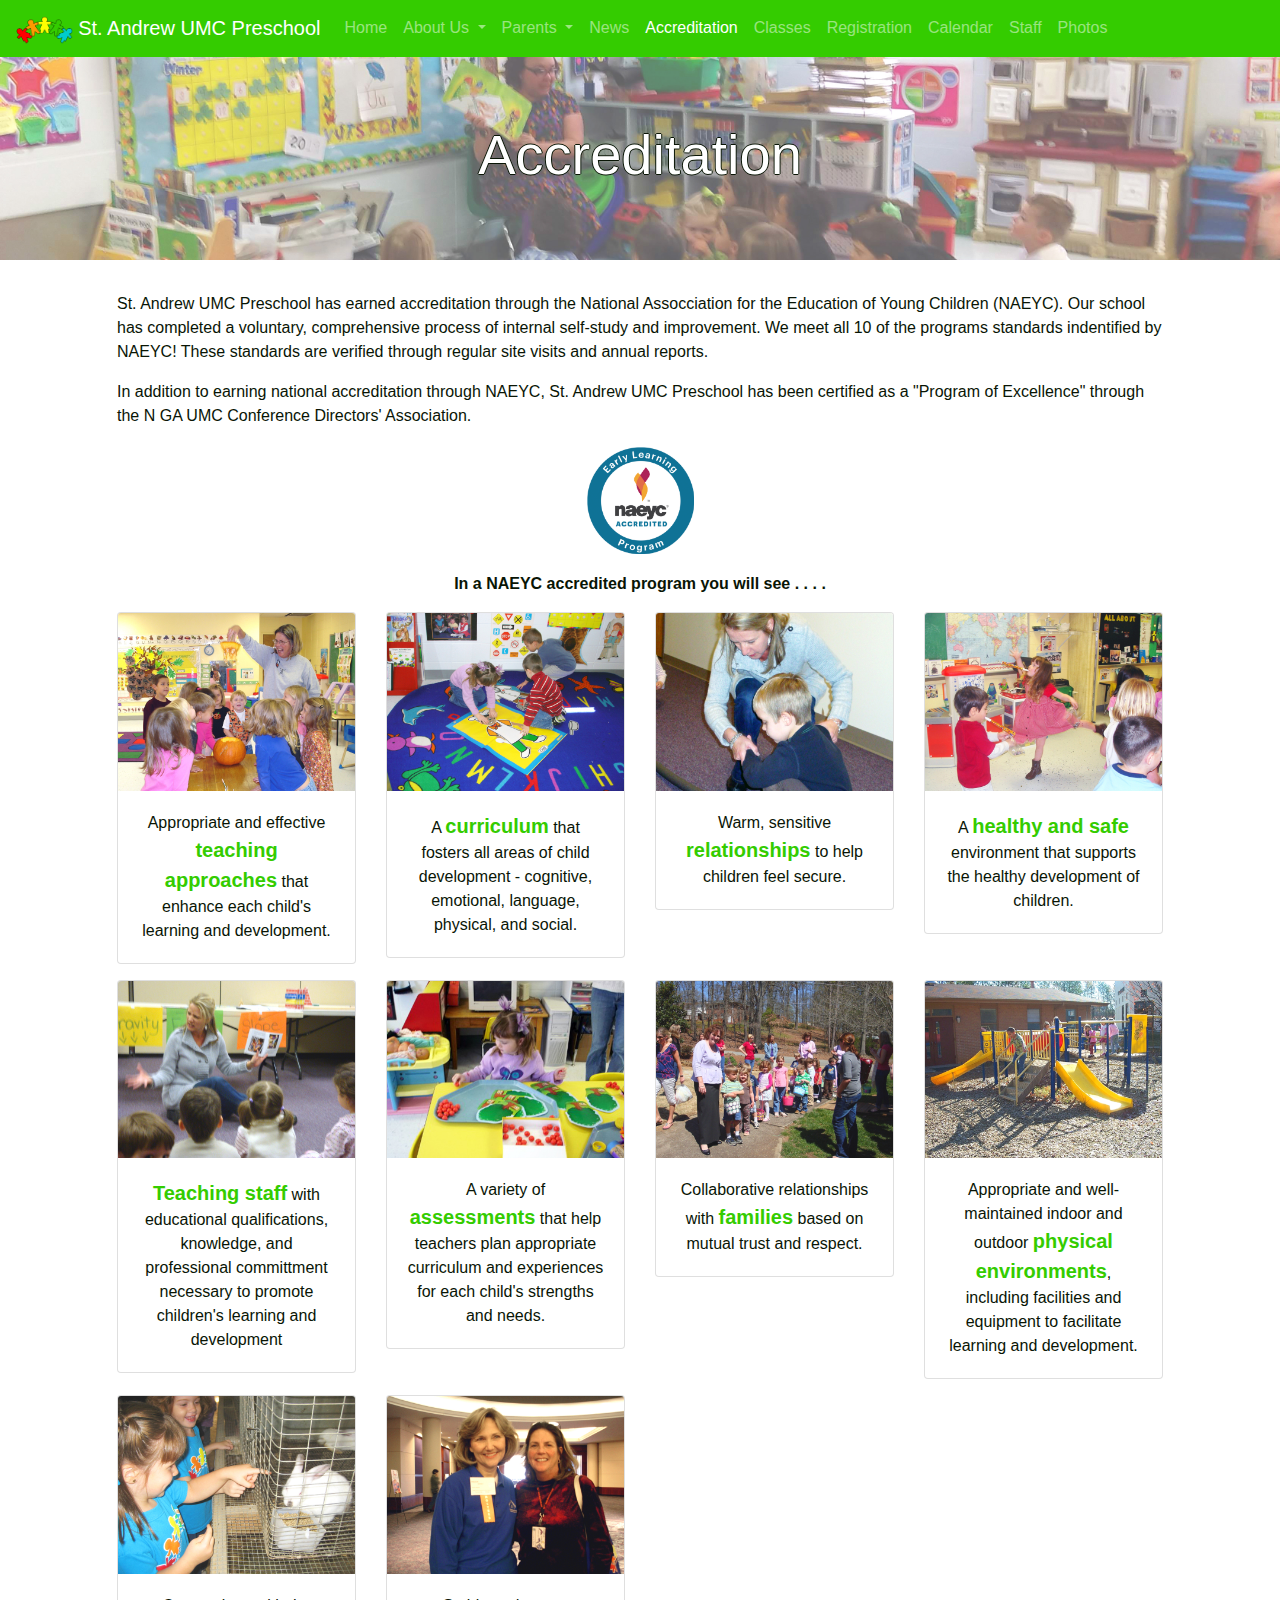
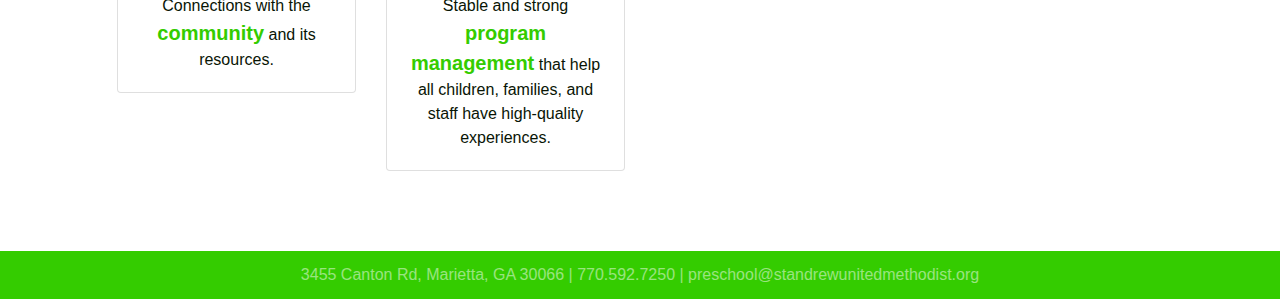
<file: pages/accreditation.html>
<!DOCTYPE html>
<html lang="en">

<head>
    <meta charset="utf-8">
    <link rel="shortcut icon" href="../assets/images/logosolid.png">
    <meta name="viewport" content="width=device-width, initial-scale=1, shrink-to-fit=no">
    <link rel="stylesheet" href="https://stackpath.bootstrapcdn.com/bootstrap/4.3.1/css/bootstrap.min.css" integrity="sha384-ggOyR0iXCbMQv3Xipma34MD+dH/1fQ784/j6cY/iJTQUOhcWr7x9JvoRxT2MZw1T"
        crossorigin="anonymous">
    <link rel="stylesheet" href="../assets/styles/style.css">
    <title>St. Andrew UMC Preschool</title>
</head>

<body>
    <div class="cushion">
        <nav class="navbar navbar-expand-lg navbar-dark my-nav">
            <a class="navbar-brand my-brand" href="../index.html">
                <img class="nav-logo" src="../assets/images/logosolid.png">
                St. Andrew UMC Preschool</a>
            <button class="navbar-toggler" type="button" data-toggle="collapse" data-target="#navbarSupportedContent"
                aria-controls="navbarSupportedContent" aria-expanded="false" aria-label="Toggle navigation">
                <span class="navbar-toggler-icon"></span>
            </button>

            <div class="collapse navbar-collapse" id="navbarSupportedContent">
                <ul class="navbar-nav mr-auto">
                    <li class="nav-item">
                        <a class="nav-link my-nav-link" href="../index.html">Home <span class="sr-only">(current)</span></a>
                    </li>
                    <li class="nav-item dropdown">
                        <a class="nav-link my-nav-link dropdown-toggle" href="#" id="navbarDropdown" role="button"
                            data-toggle="dropdown" aria-haspopup="true" aria-expanded="false">
                            About Us
                        </a>
                        <div class="dropdown-menu" aria-labelledby="navbarDropdown">
                            <a class="dropdown-item" href="./aboutus.html">About Us</a>

                            <a class="dropdown-item" href="./contact.html">Contact Us</a>
                        </div>
                    </li>
                    <li class="nav-item dropdown">
                        <a class="nav-link my-nav-link dropdown-toggle" href="#" id="navbarDropdown" role="button"
                            data-toggle="dropdown" aria-haspopup="true" aria-expanded="false">
                            Parents
                        </a>
                        <div class="dropdown-menu" aria-labelledby="navbarDropdown">
                            <a class="dropdown-item" href="./parents.html">Our Parents</a>

                            <a class="dropdown-item" href="./handbook.html">Parent Handbook</a>
                        </div>
                    </li>
                    <li class="nav-item">
                        <a class="nav-link my-nav-link" href="./news.html">News</a>
                    </li>
                    <li class="nav-item active">
                        <a class="nav-link my-nav-link" href="./accreditation.html">Accreditation</a>
                    </li>
                    <li class="nav-item">
                        <a class="nav-link my-nav-link" href="./classes.html">Classes</a>
                    </li>
                    <li class="nav-item">
                        <a class="nav-link my-nav-link" href="./registration.html">Registration</a>
                    </li>
                    <li class="nav-item">
                        <a class="nav-link my-nav-link" href="./calendar.html">Calendar</a>
                    </li>
                    <li class="nav-item">
                        <a class="nav-link my-nav-link" href="./staff.html">Staff</a>
                    </li>
                    <li class="nav-item">
                        <a class="nav-link my-nav-link" href="./photos.html">Photos</a>
                    </li>
                </ul>
            </div>
        </nav>
        <main role="main" class="flex-shrink-0">
            <div class="jumbotron jumbotron-fluid accreditation-head">
                <div class="container">
                    <h1 class="page-title">Accreditation</h1>
                </div>
            </div>
            <div class="container content">
                <div class="full-margin">
                    <div>
                        <p>St. Andrew UMC Preschool has earned accreditation through the National Assocciation for the
                            Education of Young Children (NAEYC). Our school has completed a voluntary, comprehensive
                            process of
                            internal self-study and improvement. We meet all 10 of the programs standards indentified
                            by
                            NAEYC!
                            These standards are verified through regular site visits and annual reports.</p>
                        <p>In addition to earning national accreditation through NAEYC,
                            St. Andrew UMC Preschool has been certified as a "Program of Excellence" through the
                            N GA UMC Conference Directors' Association.</p>
                        <div class="text-center"><a href="https://www.naeyc.org/" target="_blank"><img class="affiliation"
                                    src="../assets/images/naeyc.png"></a></div>
                        <p class="text-center"><strong>In a NAEYC accredited program you will see . . . .</strong></p>
                    </div>
                    <div class="row text-center">
                        <div class="col-lg-3 col-sm-6">
                            <div class="card class-card" style="width: 100%;">
                                <img class="card-img-top" src="../assets/images/photos/pamclass.jpg" alt="Card image cap">
                                <div class="card-body">
                                    <p class="card-text">Appropriate and effective
                                        <span class="features">teaching approaches</span>
                                        that enhance each child's
                                        learning and development.</p>
                                </div>
                            </div>
                        </div>
                        <div class="col-lg-3 col-sm-6">
                            <div class="card class-card" style="width: 100%;">
                                <img class="card-img-top" src="../assets/images/photos/curriculum.jpg" alt="Card image cap">
                                <div class="card-body">
                                    <p class="card-text">A <span class="features">curriculum</span> that fosters
                                        all areas of child development - cognitive, emotional, language, physical, and
                                        social.</p>
                                </div>
                            </div>
                        </div>
                        <div class="col-lg-3 col-sm-6">
                            <div class="card class-card" style="width: 100%;">
                                <img class="card-img-top" src="../assets/images/photos/relationships.jpg" alt="Card image cap">
                                <div class="card-body">
                                    <p class="card-text">Warm, sensitive <span class="features">relationships</span> to
                                        help children feel secure.</p>
                                </div>
                            </div>
                        </div>
                        <div class="col-lg-3 col-sm-6">
                            <div class="card class-card" style="width: 100%;">
                                <img class="card-img-top" src="../assets/images/photos/safe.jpg" alt="Card image cap">
                                <div class="card-body">
                                    <p class="card-text">A <span class="features">healthy and safe</span> environment
                                        that supports the healthy development of children.</p>
                                </div>
                            </div>
                        </div>
                    </div>
                    <div class="row text-center">
                        <div class="col-lg-3 col-sm-6">
                            <div class="card class-card" style="width: 100%;">
                                <img class="card-img-top" src="../assets/images/photos/staff.jpg" alt="Card image cap">
                                <div class="card-body">
                                    <p class="card-text"><span class="features">Teaching staff</span>
                                        with educational qualifications, knowledge, and professional committment
                                        necessary
                                        to
                                        promote children's learning and development</p>
                                </div>
                            </div>
                        </div>
                        <div class="col-lg-3 col-sm-6">
                            <div class="card class-card" style="width: 100%;">
                                <img class="card-img-top" src="../assets/images/photos/assessments.jpg" alt="Card image cap">
                                <div class="card-body">
                                    <p class="card-text">A variety of <span class="features">assessments</span>
                                        that help teachers plan appropriate curriculum and experiences for each child's
                                        strengths and needs.</p>
                                </div>
                            </div>
                        </div>
                        <div class="col-lg-3 col-sm-6">
                            <div class="card class-card" style="width: 100%;">
                                <img class="card-img-top" src="../assets/images/photos/families.jpg" alt="Card image cap">
                                <div class="card-body">
                                    <p class="card-text">Collaborative relationships with <span class="features">families</span>
                                        based on mutual trust and
                                        respect.</p>
                                </div>
                            </div>
                        </div>
                        <div class="col-lg-3 col-sm-6">
                            <div class="card class-card" style="width: 100%;">
                                <img class="card-img-top" src="../assets/images/photos/playground.jpg" alt="Card image cap">
                                <div class="card-body">
                                    <p class="card-text">Appropriate and well-maintained
                                        indoor and outdoor
                                        <span class="features">physical environments</span>,
                                        including facilities and equipment to facilitate learning and development.</p>
                                </div>
                            </div>
                        </div>
                    </div>
                    <div class="row text-center">
                        <div class="col-lg-3 col-sm-6">
                            <div class="card class-card" style="width: 100%;">
                                <img class="card-img-top" src="../assets/images/photos/community.jpg" alt="Card image cap">
                                <div class="card-body">
                                    <p class="card-text">Connections with the <span class="features">community</span>
                                        and
                                        its
                                        resources.</p>
                                </div>
                            </div>
                        </div>
                        <div class="col-lg-3 col-sm-6">
                            <div class="card class-card" style="width: 100%;">
                                <img class="card-img-top" src="../assets/images/photos/management.jpg" alt="Card image cap">
                                <div class="card-body">
                                    <p class="card-text">Stable and strong
                                        <span class="features">program management</span>
                                        that help all children, families, and staff have high-quality experiences.</p>
                                </div>
                            </div>
                        </div>
                    </div>
                    <div class="spacer"></div>
                </div>
            </div>
        </main>
    </div>
    <footer class="footer">
        <div class="footer-content">3455 Canton Rd, Marietta, GA 30066 | 770.592.7250 |
            preschool@standrewunitedmethodist.org</div>
    </footer>
    <script src="https://code.jquery.com/jquery-3.3.1.slim.min.js" integrity="sha384-q8i/X+965DzO0rT7abK41JStQIAqVgRVzpbzo5smXKp4YfRvH+8abtTE1Pi6jizo"
        crossorigin="anonymous"></script>
    <script src="https://cdnjs.cloudflare.com/ajax/libs/popper.js/1.14.7/umd/popper.min.js" integrity="sha384-UO2eT0CpHqdSJQ6hJty5KVphtPhzWj9WO1clHTMGa3JDZwrnQq4sF86dIHNDz0W1"
        crossorigin="anonymous"></script>
    <script src="https://stackpath.bootstrapcdn.com/bootstrap/4.3.1/js/bootstrap.min.js" integrity="sha384-JjSmVgyd0p3pXB1rRibZUAYoIIy6OrQ6VrjIEaFf/nJGzIxFDsf4x0xIM+B07jRM"
        crossorigin="anonymous"></script>
    <script src="../assets/javascript/logic.js"></script>
</body>

</html>
</file>
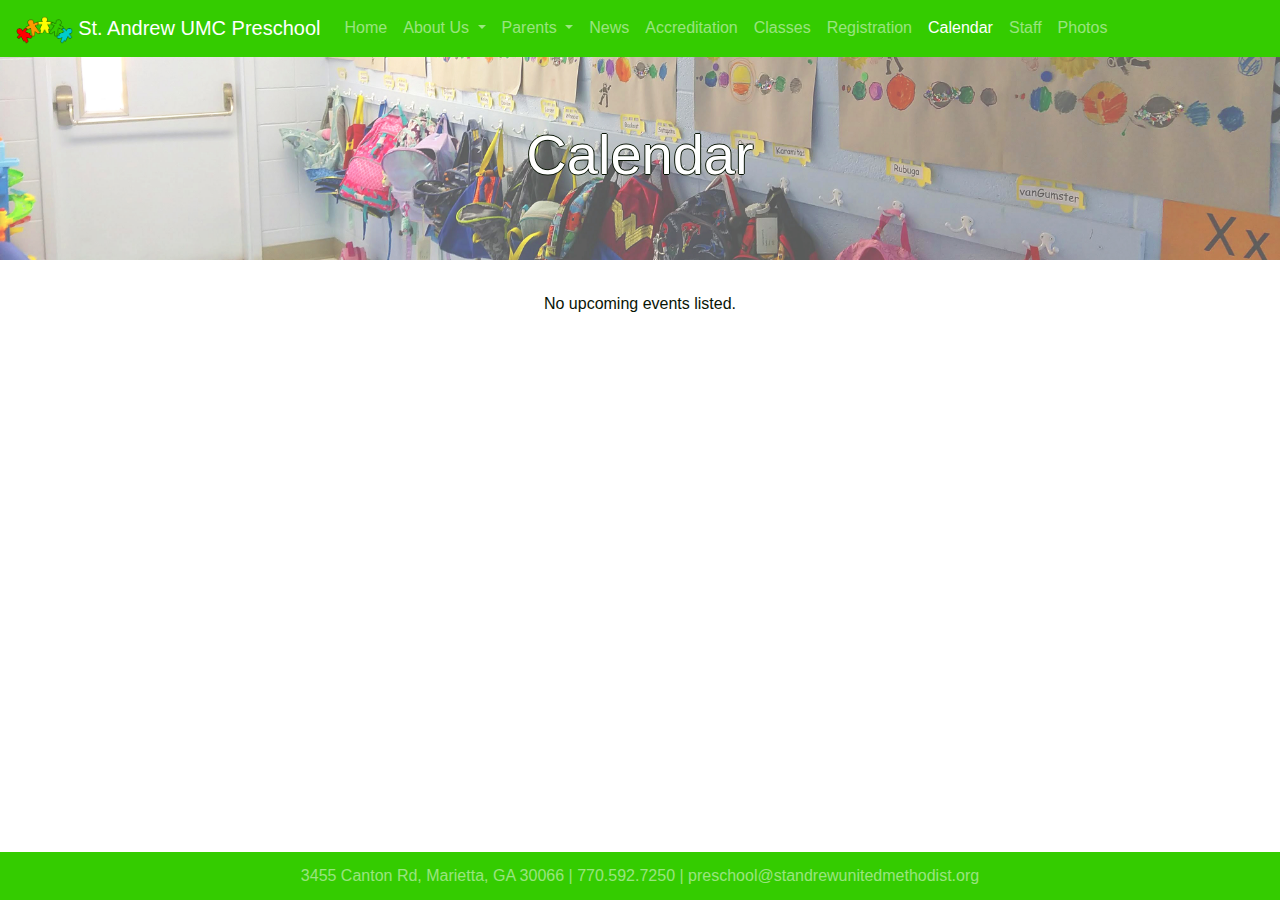
<file: pages/calendar.html>
<!DOCTYPE html>
<html lang="en">

<head>
    <meta charset="utf-8">
    <link rel="shortcut icon" href="../assets/images/logosolid.png">
    <meta name="viewport" content="width=device-width, initial-scale=1, shrink-to-fit=no">
    <link rel="stylesheet" href="https://stackpath.bootstrapcdn.com/bootstrap/4.3.1/css/bootstrap.min.css" integrity="sha384-ggOyR0iXCbMQv3Xipma34MD+dH/1fQ784/j6cY/iJTQUOhcWr7x9JvoRxT2MZw1T"
        crossorigin="anonymous">
    <link rel="stylesheet" href="../assets/styles/style.css">
    <title>St. Andrew UMC Preschool</title>
</head>

<body>
    <div class="cushion">
        <nav class="navbar navbar-expand-lg navbar-dark my-nav">
            <a class="navbar-brand my-brand" href="../index.html">
                <img class="nav-logo" src="../assets/images/logosolid.png">
                St. Andrew UMC Preschool</a>
            <button class="navbar-toggler" type="button" data-toggle="collapse" data-target="#navbarSupportedContent"
                aria-controls="navbarSupportedContent" aria-expanded="false" aria-label="Toggle navigation">
                <span class="navbar-toggler-icon"></span>
            </button>

            <div class="collapse navbar-collapse" id="navbarSupportedContent">
                <ul class="navbar-nav mr-auto">
                    <li class="nav-item">
                        <a class="nav-link my-nav-link" href="../index.html">Home <span class="sr-only">(current)</span></a>
                    </li>
                    <li class="nav-item dropdown">
                        <a class="nav-link my-nav-link dropdown-toggle" href="#" id="navbarDropdown" role="button"
                            data-toggle="dropdown" aria-haspopup="true" aria-expanded="false">
                            About Us
                        </a>
                        <div class="dropdown-menu" aria-labelledby="navbarDropdown">
                            <a class="dropdown-item" href="./aboutus.html">About Us</a>

                            <a class="dropdown-item" href="./contact.html">Contact Us</a>
                        </div>
                    </li>
                    <li class="nav-item dropdown">
                        <a class="nav-link my-nav-link dropdown-toggle" href="#" id="navbarDropdown" role="button"
                            data-toggle="dropdown" aria-haspopup="true" aria-expanded="false">
                            Parents
                        </a>
                        <div class="dropdown-menu" aria-labelledby="navbarDropdown">
                            <a class="dropdown-item" href="./parents.html">Our Parents</a>

                            <a class="dropdown-item" href="./handbook.html">Parent Handbook</a>
                        </div>
                    </li>
                    <li class="nav-item">
                        <a class="nav-link my-nav-link" href="./news.html">News</a>
                    </li>
                    <li class="nav-item">
                        <a class="nav-link my-nav-link" href="./accreditation.html">Accreditation</a>
                    </li>
                    <li class="nav-item">
                        <a class="nav-link my-nav-link" href="./classes.html">Classes</a>
                    </li>
                    <li class="nav-item">
                        <a class="nav-link my-nav-link" href="./registration.html">Registration</a>
                    </li>
                    <li class="nav-item active">
                        <a class="nav-link my-nav-link" href="./calendar.html">Calendar</a>
                    </li>
                    <li class="nav-item">
                        <a class="nav-link my-nav-link" href="./staff.html">Staff</a>
                    </li>
                    <li class="nav-item">
                        <a class="nav-link my-nav-link" href="./photos.html">Photos</a>
                    </li>
                </ul>
            </div>
        </nav>
        <main role="main" class="flex-shrink-0">
            <div class="jumbotron jumbotron-fluid registration-head">
                <div class="container">
                    <h1 class="page-title">Calendar</h1>
                </div>
            </div>
            <div class="container content">
                    <div class="text-center">
                            <p>No upcoming events listed.</p>
                        </div>
            </div>
        </main>
    </div>
    <footer class="footer">
        <div class="footer-content">3455 Canton Rd, Marietta, GA 30066 | 770.592.7250 |
            preschool@standrewunitedmethodist.org</div>
    </footer>
    <script src="https://code.jquery.com/jquery-3.3.1.slim.min.js" integrity="sha384-q8i/X+965DzO0rT7abK41JStQIAqVgRVzpbzo5smXKp4YfRvH+8abtTE1Pi6jizo"
        crossorigin="anonymous"></script>
    <script src="https://cdnjs.cloudflare.com/ajax/libs/popper.js/1.14.7/umd/popper.min.js" integrity="sha384-UO2eT0CpHqdSJQ6hJty5KVphtPhzWj9WO1clHTMGa3JDZwrnQq4sF86dIHNDz0W1"
        crossorigin="anonymous"></script>
    <script src="https://stackpath.bootstrapcdn.com/bootstrap/4.3.1/js/bootstrap.min.js" integrity="sha384-JjSmVgyd0p3pXB1rRibZUAYoIIy6OrQ6VrjIEaFf/nJGzIxFDsf4x0xIM+B07jRM"
        crossorigin="anonymous"></script>
    <script src="../assets/javascript/logic.js"></script>
</body>

</html>
</file>
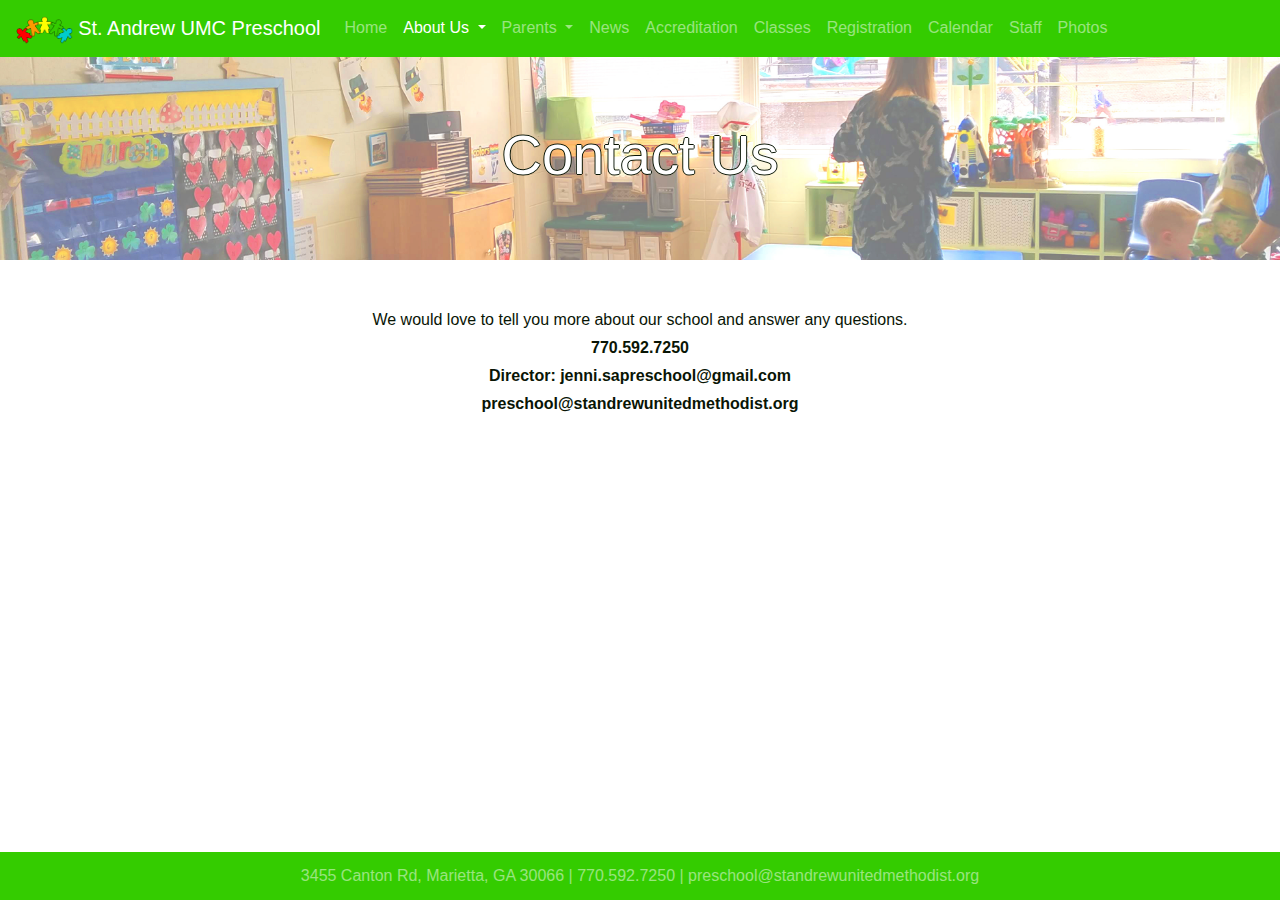
<file: pages/contact.html>
<!DOCTYPE html>
<html lang="en">

<head>
    <meta charset="utf-8">
    <link rel="shortcut icon" href="../assets/images/logosolid.png">
    <meta name="viewport" content="width=device-width, initial-scale=1, shrink-to-fit=no">
    <link rel="stylesheet" href="https://stackpath.bootstrapcdn.com/bootstrap/4.3.1/css/bootstrap.min.css" integrity="sha384-ggOyR0iXCbMQv3Xipma34MD+dH/1fQ784/j6cY/iJTQUOhcWr7x9JvoRxT2MZw1T"
        crossorigin="anonymous">
    <link rel="stylesheet" href="../assets/styles/style.css">
    <title>St. Andrew UMC Preschool</title>
</head>

<body>
    <div class="cushion">
        <nav class="navbar navbar-expand-lg navbar-dark my-nav">
            <a class="navbar-brand my-brand" href="../index.html">
                <img class="nav-logo" src="../assets/images/logosolid.png">
                St. Andrew UMC Preschool</a>
            <button class="navbar-toggler" type="button" data-toggle="collapse" data-target="#navbarSupportedContent"
                aria-controls="navbarSupportedContent" aria-expanded="false" aria-label="Toggle navigation">
                <span class="navbar-toggler-icon"></span>
            </button>

            <div class="collapse navbar-collapse" id="navbarSupportedContent">
                <ul class="navbar-nav mr-auto">
                    <li class="nav-item">
                        <a class="nav-link my-nav-link" href="../index.html">Home <span class="sr-only">(current)</span></a>
                    </li>
                    <li class="nav-item active dropdown">
                        <a class="nav-link my-nav-link dropdown-toggle" href="#" id="navbarDropdown" role="button"
                            data-toggle="dropdown" aria-haspopup="true" aria-expanded="false">
                            About Us
                        </a>
                        <div class="dropdown-menu" aria-labelledby="navbarDropdown">
                            <a class="dropdown-item" href="./aboutus.html">About Us</a>

                            <a class="dropdown-item" href="./contact.html">Contact Us</a>
                        </div>
                    </li>
                    <li class="nav-item dropdown">
                        <a class="nav-link my-nav-link dropdown-toggle" href="#" id="navbarDropdown" role="button"
                            data-toggle="dropdown" aria-haspopup="true" aria-expanded="false">
                            Parents
                        </a>
                        <div class="dropdown-menu" aria-labelledby="navbarDropdown">
                            <a class="dropdown-item" href="./parents.html">Our Parents</a>

                            <a class="dropdown-item" href="./handbook.html">Parent Handbook</a>
                        </div>
                    </li>
                    <li class="nav-item">
                        <a class="nav-link my-nav-link" href="./news.html">News</a>
                    </li>
                    <li class="nav-item">
                        <a class="nav-link my-nav-link" href="./accreditation.html">Accreditation</a>
                    </li>
                    <li class="nav-item">
                        <a class="nav-link my-nav-link" href="./classes.html">Classes</a>
                    </li>
                    <li class="nav-item">
                        <a class="nav-link my-nav-link" href="./registration.html">Registration</a>
                    </li>
                    <li class="nav-item">
                        <a class="nav-link my-nav-link" href="./calendar.html">Calendar</a>
                    </li>
                    <li class="nav-item">
                        <a class="nav-link my-nav-link" href="./staff.html">Staff</a>
                    </li>
                    <li class="nav-item">
                        <a class="nav-link my-nav-link" href="./photos.html">Photos</a>
                    </li>
                </ul>
            </div>
        </nav>
        <main role="main" class="flex-shrink-0">
            <div class="jumbotron jumbotron-fluid contact-head">
                <div class="container">
                    <h1 class="page-title">Contact Us</h1>
                </div>
            </div>
            <div class="container content">
                <ul>
                    <li class="wordy-list text-center">We would love to tell you more about our school and answer any
                        questions.</li>
                    <li class="wordy-list contact">770.592.7250</li>
                    <li class="wordy-list contact">Director: jenni.sapreschool@gmail.com</li>
                    <li class="wordy-list contact">preschool@standrewunitedmethodist.org</li>
                </ul>
                <div class="spacer"></div>
            </div>
        </main>
    </div>
    <footer class="footer">
        <div class="footer-content">3455 Canton Rd, Marietta, GA 30066 | 770.592.7250 |
            preschool@standrewunitedmethodist.org</div>
    </footer>
    <script src="https://code.jquery.com/jquery-3.3.1.slim.min.js" integrity="sha384-q8i/X+965DzO0rT7abK41JStQIAqVgRVzpbzo5smXKp4YfRvH+8abtTE1Pi6jizo"
        crossorigin="anonymous"></script>
    <script src="https://cdnjs.cloudflare.com/ajax/libs/popper.js/1.14.7/umd/popper.min.js" integrity="sha384-UO2eT0CpHqdSJQ6hJty5KVphtPhzWj9WO1clHTMGa3JDZwrnQq4sF86dIHNDz0W1"
        crossorigin="anonymous"></script>
    <script src="https://stackpath.bootstrapcdn.com/bootstrap/4.3.1/js/bootstrap.min.js" integrity="sha384-JjSmVgyd0p3pXB1rRibZUAYoIIy6OrQ6VrjIEaFf/nJGzIxFDsf4x0xIM+B07jRM"
        crossorigin="anonymous"></script>
    <script src="../assets/javascript/logic.js"></script>
</body>

</html>
</file>
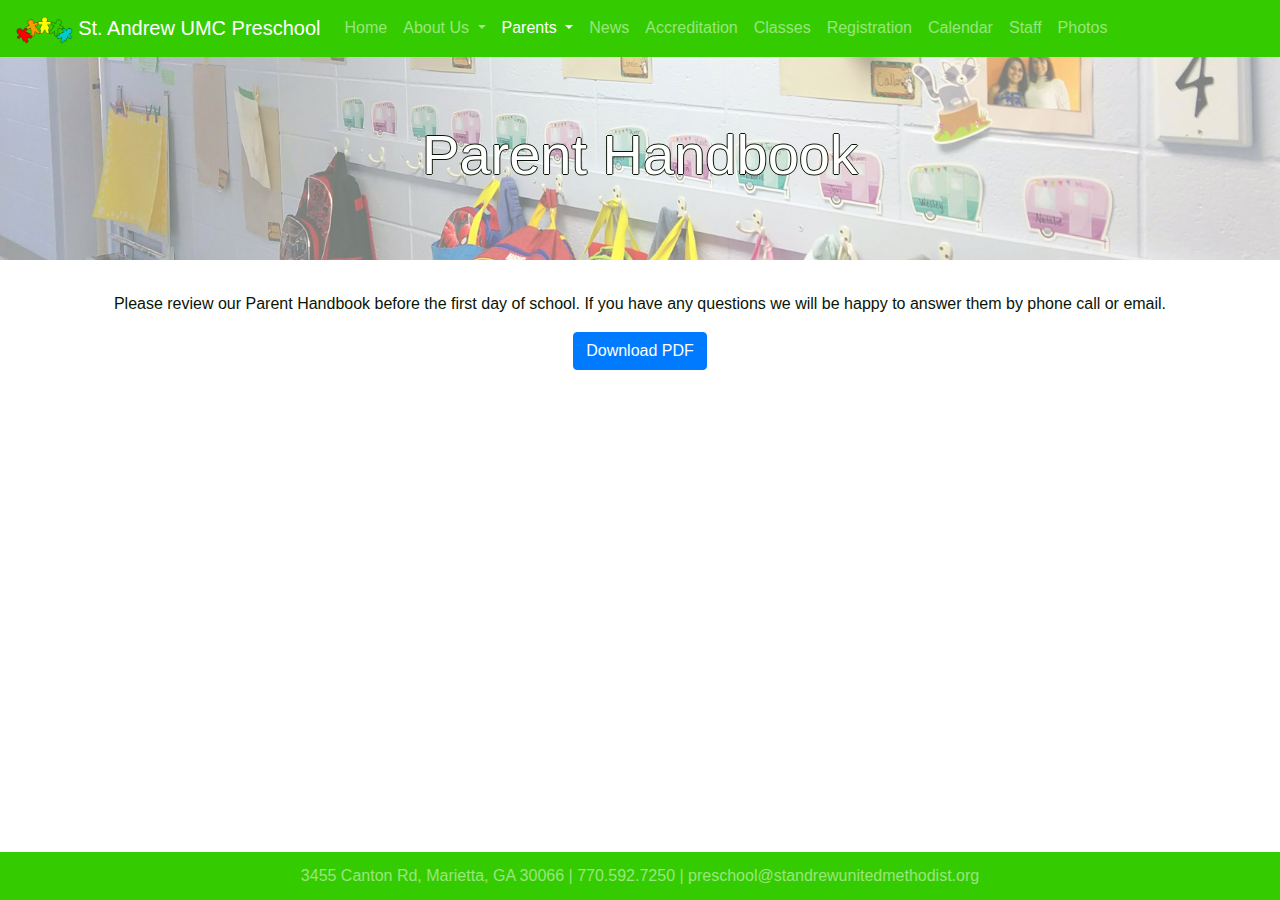
<file: pages/handbook.html>
<!DOCTYPE html>
<html lang="en">

<head>
    <meta charset="utf-8">
    <link rel="shortcut icon" href="../assets/images/logosolid.png">
    <meta name="viewport" content="width=device-width, initial-scale=1, shrink-to-fit=no">
    <link rel="stylesheet" href="https://stackpath.bootstrapcdn.com/bootstrap/4.3.1/css/bootstrap.min.css" integrity="sha384-ggOyR0iXCbMQv3Xipma34MD+dH/1fQ784/j6cY/iJTQUOhcWr7x9JvoRxT2MZw1T"
        crossorigin="anonymous">
    <link rel="stylesheet" href="../assets/styles/style.css">
    <title>St. Andrew UMC Preschool</title>
</head>

<body>
    <div class="cushion">
        <nav class="navbar navbar-expand-lg navbar-dark my-nav">
            <a class="navbar-brand my-brand" href="../index.html">
                <img class="nav-logo" src="../assets/images/logosolid.png">
                St. Andrew UMC Preschool</a>
            <button class="navbar-toggler" type="button" data-toggle="collapse" data-target="#navbarSupportedContent"
                aria-controls="navbarSupportedContent" aria-expanded="false" aria-label="Toggle navigation">
                <span class="navbar-toggler-icon"></span>
            </button>

            <div class="collapse navbar-collapse" id="navbarSupportedContent">
                <ul class="navbar-nav mr-auto">
                    <li class="nav-item">
                        <a class="nav-link my-nav-link" href="../index.html">Home <span class="sr-only">(current)</span></a>
                    </li>
                    <li class="nav-item dropdown">
                        <a class="nav-link my-nav-link dropdown-toggle" href="#" id="navbarDropdown" role="button"
                            data-toggle="dropdown" aria-haspopup="true" aria-expanded="false">
                            About Us
                        </a>
                        <div class="dropdown-menu" aria-labelledby="navbarDropdown">
                            <a class="dropdown-item" href="./aboutus.html">About Us</a>

                            <a class="dropdown-item" href="./contact.html">Contact Us</a>
                        </div>
                    </li>
                    <li class="nav-item dropdown active">
                        <a class="nav-link my-nav-link dropdown-toggle" href="#" id="navbarDropdown" role="button"
                            data-toggle="dropdown" aria-haspopup="true" aria-expanded="false">
                            Parents
                        </a>
                        <div class="dropdown-menu" aria-labelledby="navbarDropdown">
                            <a class="dropdown-item" href="./parents.html">Our Parents</a>

                            <a class="dropdown-item" href="./handbook.html">Parent Handbook</a>
                        </div>
                    </li>
                    <li class="nav-item">
                        <a class="nav-link my-nav-link" href="./news.html">News</a>
                    </li>
                    <li class="nav-item">
                        <a class="nav-link my-nav-link" href="./accreditation.html">Accreditation</a>
                    </li>
                    <li class="nav-item">
                        <a class="nav-link my-nav-link" href="./classes.html">Classes</a>
                    </li>
                    <li class="nav-item">
                        <a class="nav-link my-nav-link" href="./registration.html">Registration</a>
                    </li>
                    <li class="nav-item">
                        <a class="nav-link my-nav-link" href="./calendar.html">Calendar</a>
                    </li>
                    <li class="nav-item">
                        <a class="nav-link my-nav-link" href="./staff.html">Staff</a>
                    </li>
                    <li class="nav-item">
                        <a class="nav-link my-nav-link" href="./photos.html">Photos</a>
                    </li>
                </ul>
            </div>
        </nav>
        <main role="main" class="flex-shrink-0">
            <div class="jumbotron jumbotron-fluid handbook-head">
                <div class="container">
                    <h1 class="page-title">Parent Handbook</h1>
                </div>
            </div>
            <div class="container content">
                <div class="text-center">
                    <p>Please review our Parent Handbook before the first day of school. If you have any questions we
                        will
                        be happy to answer them by phone call or email.</p>
                    <a href="../assets/images/parent-handbook.pdf" target="_blank"><button type="button" class="btn btn-primary">Download
                            PDF</button></a>
                </div>
                <div class="spacer"></div>
            </div>
        </main>
    </div>
    <footer class="footer">
        <div class="footer-content">3455 Canton Rd, Marietta, GA 30066 | 770.592.7250 |
            preschool@standrewunitedmethodist.org</div>
    </footer>
    <script src="https://code.jquery.com/jquery-3.3.1.slim.min.js" integrity="sha384-q8i/X+965DzO0rT7abK41JStQIAqVgRVzpbzo5smXKp4YfRvH+8abtTE1Pi6jizo"
        crossorigin="anonymous"></script>
    <script src="https://cdnjs.cloudflare.com/ajax/libs/popper.js/1.14.7/umd/popper.min.js" integrity="sha384-UO2eT0CpHqdSJQ6hJty5KVphtPhzWj9WO1clHTMGa3JDZwrnQq4sF86dIHNDz0W1"
        crossorigin="anonymous"></script>
    <script src="https://stackpath.bootstrapcdn.com/bootstrap/4.3.1/js/bootstrap.min.js" integrity="sha384-JjSmVgyd0p3pXB1rRibZUAYoIIy6OrQ6VrjIEaFf/nJGzIxFDsf4x0xIM+B07jRM"
        crossorigin="anonymous"></script>
    <script src="../assets/javascript/logic.js"></script>
</body>

</html>
</file>
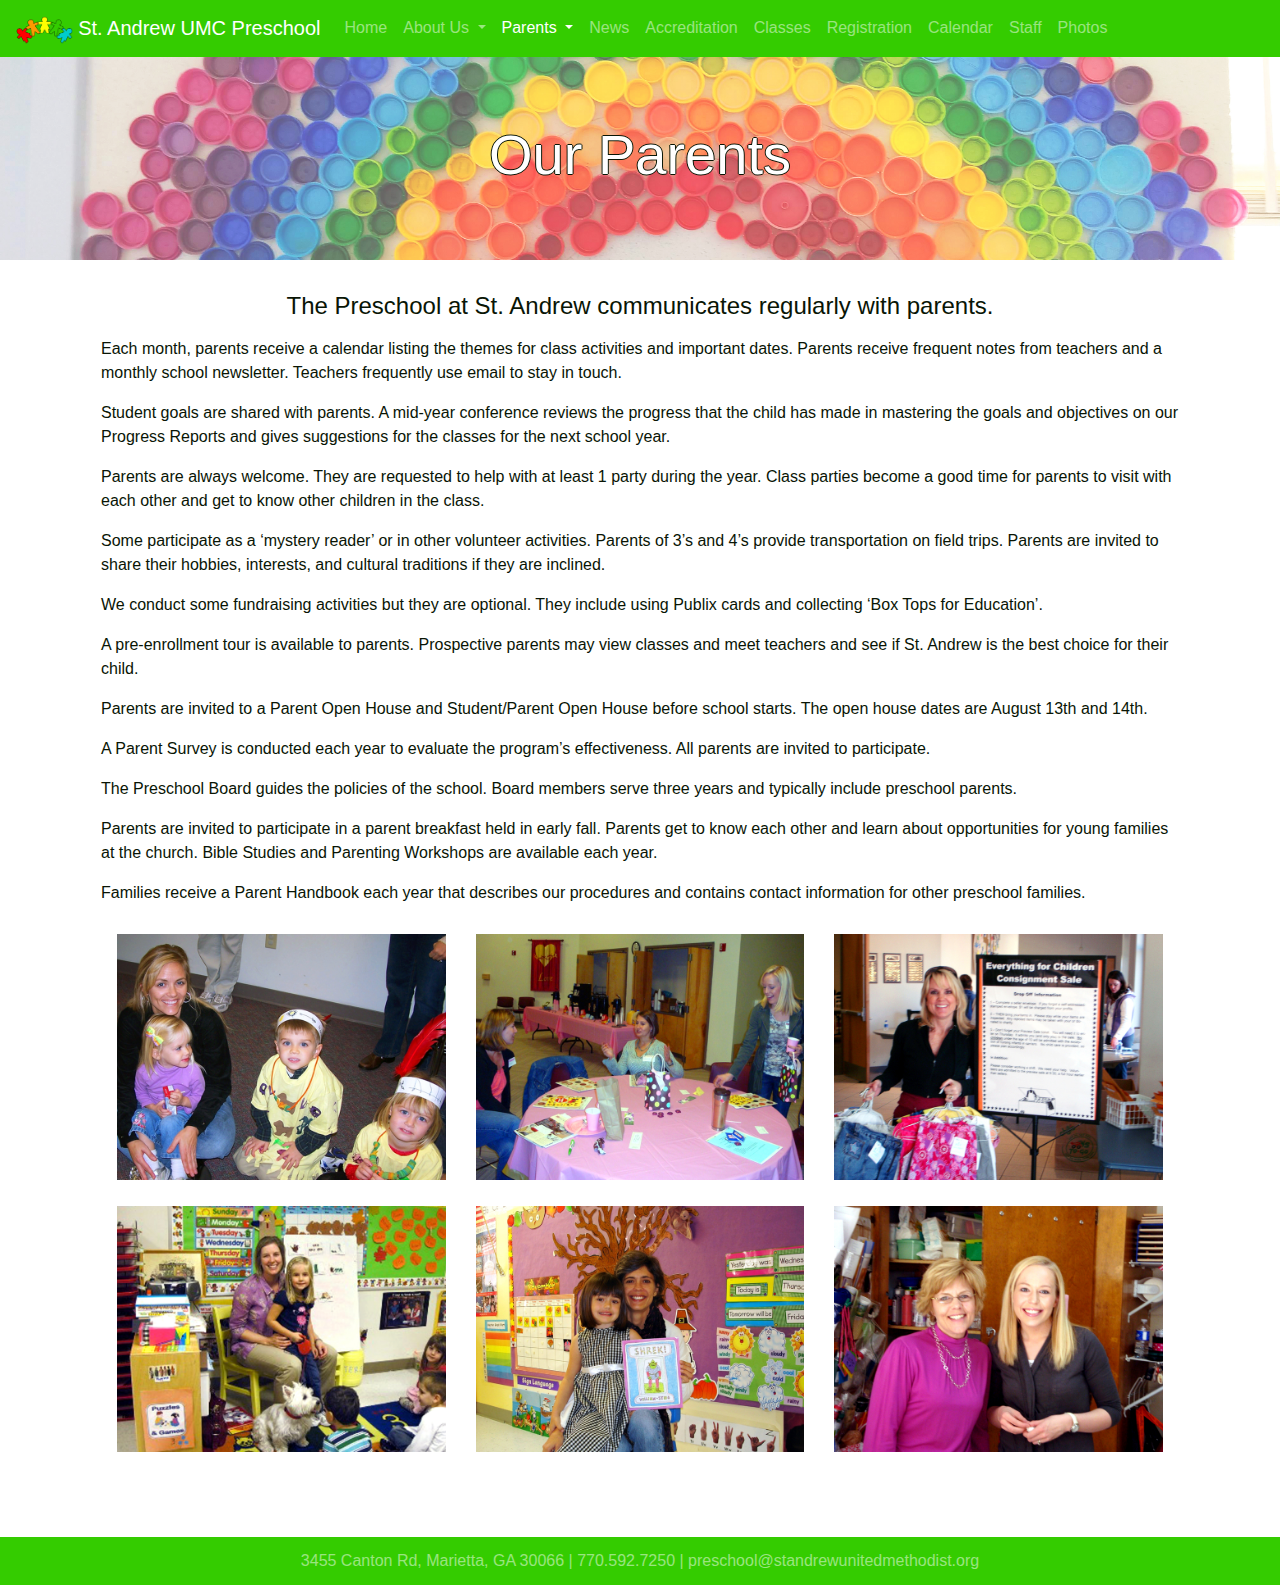
<file: pages/parents.html>
<!DOCTYPE html>
<html lang="en">

<head>
    <meta charset="utf-8">
    <link rel="shortcut icon" href="../assets/images/logosolid.png">
    <meta name="viewport" content="width=device-width, initial-scale=1, shrink-to-fit=no">
    <link rel="stylesheet" href="https://stackpath.bootstrapcdn.com/bootstrap/4.3.1/css/bootstrap.min.css" integrity="sha384-ggOyR0iXCbMQv3Xipma34MD+dH/1fQ784/j6cY/iJTQUOhcWr7x9JvoRxT2MZw1T"
        crossorigin="anonymous">
    <link rel="stylesheet" href="../assets/styles/style.css">
    <title>St. Andrew UMC Preschool</title>
</head>

<body>
    <div class="cushion">
        <nav class="navbar navbar-expand-lg navbar-dark my-nav">
            <a class="navbar-brand my-brand" href="../index.html">
                <img class="nav-logo" src="../assets/images/logosolid.png">
                St. Andrew UMC Preschool</a>
            <button class="navbar-toggler" type="button" data-toggle="collapse" data-target="#navbarSupportedContent"
                aria-controls="navbarSupportedContent" aria-expanded="false" aria-label="Toggle navigation">
                <span class="navbar-toggler-icon"></span>
            </button>

            <div class="collapse navbar-collapse" id="navbarSupportedContent">
                <ul class="navbar-nav mr-auto">
                    <li class="nav-item">
                        <a class="nav-link my-nav-link" href="../index.html">Home <span class="sr-only">(current)</span></a>
                    </li>
                    <li class="nav-item dropdown">
                        <a class="nav-link my-nav-link dropdown-toggle" href="#" id="navbarDropdown" role="button"
                            data-toggle="dropdown" aria-haspopup="true" aria-expanded="false">
                            About Us
                        </a>
                        <div class="dropdown-menu" aria-labelledby="navbarDropdown">
                            <a class="dropdown-item" href="./aboutus.html">About Us</a>

                            <a class="dropdown-item" href="./contact.html">Contact Us</a>
                        </div>
                    </li>
                    <li class="nav-item dropdown active">
                        <a class="nav-link my-nav-link dropdown-toggle" href="#" id="navbarDropdown" role="button"
                            data-toggle="dropdown" aria-haspopup="true" aria-expanded="false">
                            Parents
                        </a>
                        <div class="dropdown-menu" aria-labelledby="navbarDropdown">
                            <a class="dropdown-item" href="./parents.html">Our Parents</a>

                            <a class="dropdown-item" href="./handbook.html">Parent Handbook</a>
                        </div>
                    </li>
                    <li class="nav-item">
                        <a class="nav-link my-nav-link" href="./news.html">News</a>
                    </li>
                    <li class="nav-item">
                        <a class="nav-link my-nav-link" href="./accreditation.html">Accreditation</a>
                    </li>
                    <li class="nav-item">
                        <a class="nav-link my-nav-link" href="./classes.html">Classes</a>
                    </li>
                    <li class="nav-item">
                        <a class="nav-link my-nav-link" href="./registration.html">Registration</a>
                    </li>
                    <li class="nav-item">
                        <a class="nav-link my-nav-link" href="./calendar.html">Calendar</a>
                    </li>
                    <li class="nav-item">
                        <a class="nav-link my-nav-link" href="./staff.html">Staff</a>
                    </li>
                    <li class="nav-item">
                        <a class="nav-link my-nav-link" href="./photos.html">Photos</a>
                    </li>
                </ul>
            </div>
        </nav>
        <main role="main" class="flex-shrink-0">
            <div class="jumbotron jumbotron-fluid parents-head">
                <div class="container">
                    <h1 class="page-title">Our Parents</h1>
                </div>
            </div>
            <div class="container content">
                <h4 class="text-center">The Preschool at St. Andrew communicates regularly with parents.</h4>
                <ul>
                    <li class="wordy-list">Each month, parents receive a calendar listing the themes for class
                        activities
                        and important dates. Parents receive frequent notes from teachers and a monthly school
                        newsletter.
                        Teachers frequently use email to stay in touch.</li>
                    <li class="wordy-list">Student goals are shared with parents. A mid-year conference reviews the
                        progress that the child has made in mastering the goals and objectives on our Progress Reports
                        and
                        gives suggestions for the classes for the next school year.</li>
                    <li class="wordy-list">Parents are always welcome. They are requested to help with at least 1 party
                        during the year. Class parties become a good time for parents to visit with each other and get
                        to
                        know other children in the class.</li>
                    <li class="wordy-list">Some participate as a ‘mystery reader’ or in other volunteer activities.
                        Parents
                        of 3’s and 4’s provide transportation on field trips. Parents are invited to share their
                        hobbies,
                        interests, and cultural traditions if they are inclined.</li>
                    <li class="wordy-list">We conduct some fundraising activities but they are optional. They include
                        using
                        Publix cards and collecting ‘Box Tops for Education’. </li>
                    <li class="wordy-list">A pre-enrollment tour is available to parents. Prospective parents may view
                        classes and meet teachers and see if St. Andrew is the best choice for their child.</li>
                    <li class="wordy-list">Parents are invited to a Parent Open House and Student/Parent Open House
                        before
                        school starts. The open house dates are August 13th and 14th.</li>
                    <li class="wordy-list">A Parent Survey is conducted each year to evaluate the program’s
                        effectiveness.
                        All parents are invited to participate.</li>
                    <li class="wordy-list">The Preschool Board guides the policies of the school. Board members serve
                        three
                        years and typically include preschool parents.</li>
                    <li class="wordy-list">Parents are invited to participate in a parent breakfast held in early fall.
                        Parents get to know each other and learn about opportunities for young families at the church.
                        Bible Studies and Parenting Workshops are available each year.</li>
                    <li class="wordy-list">Families receive a Parent Handbook each year that describes our procedures
                        and
                        contains contact information for other preschool families.</li>
                </ul>
                <div class="picture-box">
                    <div class="row">
                        <div class="col-lg-4"><img class="staff-pic" src="../assets/images/photos/mother.jpg"></div>
                        <div class="col-lg-4"><img class="staff-pic" src="../assets/images/photos/table.jpg"></div>
                        <div class="col-lg-4"><img class="staff-pic" src="../assets/images/photos/clothing.jpg"></div>
                    </div>
                    <div class="row">
                        <div class="col-lg-4"><img class="staff-pic" src="../assets/images/photos/dog.jpg"></div>
                        <div class="col-lg-4"><img class="staff-pic" src="../assets/images/photos/book.jpg"></div>
                        <div class="col-lg-4"><img class="staff-pic" src="../assets/images/photos/women.jpg"></div>
                    </div>
                </div>
                <div class="spacer"></div>
            </div>
        </main>
    </div>
    <footer class="footer">
        <div class="footer-content">3455 Canton Rd, Marietta, GA 30066 | 770.592.7250 |
            preschool@standrewunitedmethodist.org</div>
    </footer>
    <script src="https://code.jquery.com/jquery-3.3.1.slim.min.js" integrity="sha384-q8i/X+965DzO0rT7abK41JStQIAqVgRVzpbzo5smXKp4YfRvH+8abtTE1Pi6jizo"
        crossorigin="anonymous"></script>
    <script src="https://cdnjs.cloudflare.com/ajax/libs/popper.js/1.14.7/umd/popper.min.js" integrity="sha384-UO2eT0CpHqdSJQ6hJty5KVphtPhzWj9WO1clHTMGa3JDZwrnQq4sF86dIHNDz0W1"
        crossorigin="anonymous"></script>
    <script src="https://stackpath.bootstrapcdn.com/bootstrap/4.3.1/js/bootstrap.min.js" integrity="sha384-JjSmVgyd0p3pXB1rRibZUAYoIIy6OrQ6VrjIEaFf/nJGzIxFDsf4x0xIM+B07jRM"
        crossorigin="anonymous"></script>
    <script src="../assets/javascript/logic.js"></script>
</body>

</html>
</file>
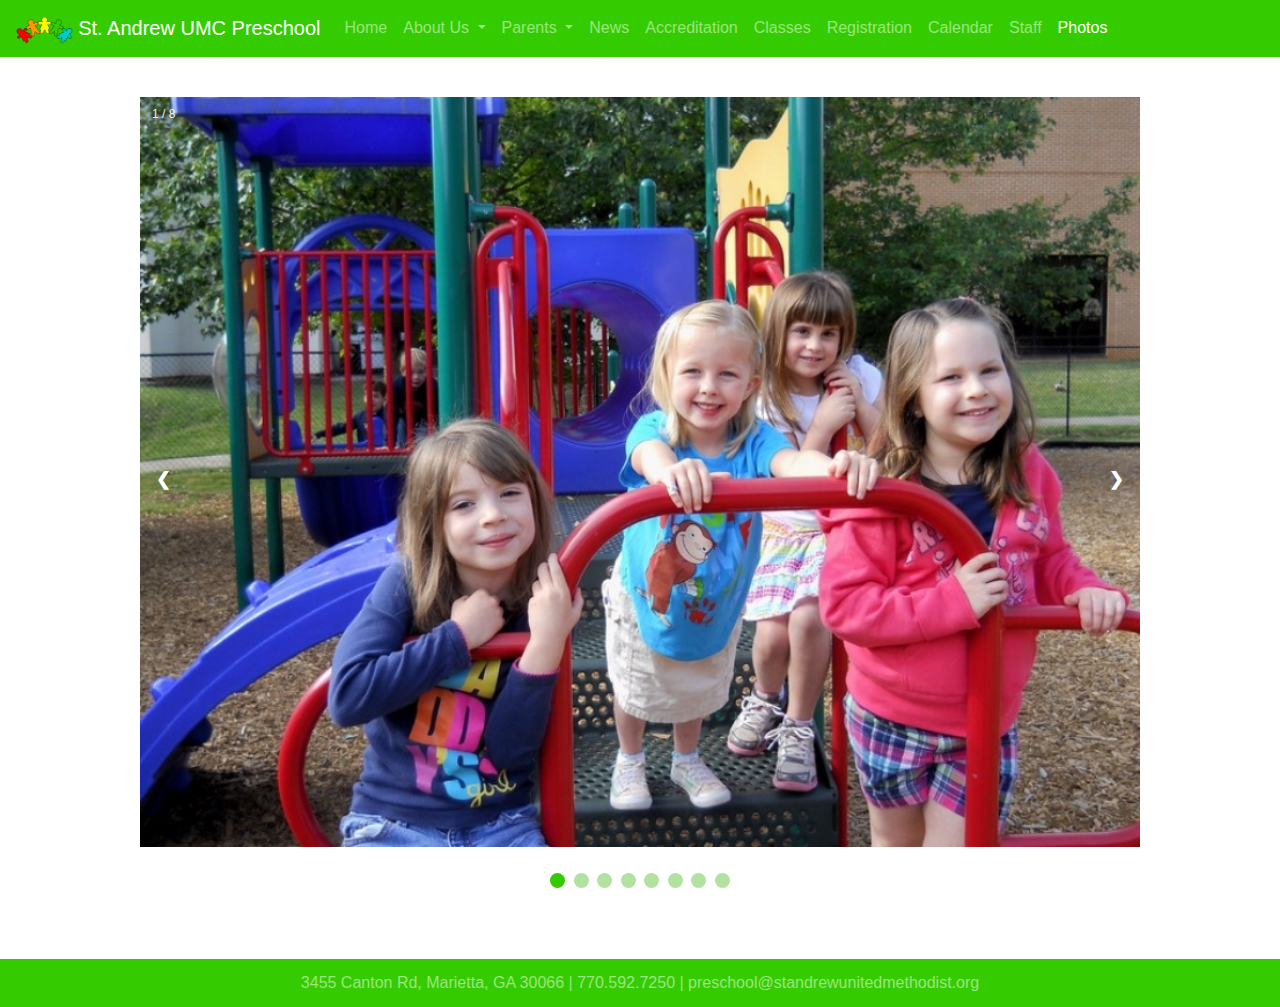
<file: pages/photos.html>
<!DOCTYPE html>
<html lang="en">

<head>
    <meta charset="utf-8">
    <link rel="shortcut icon" href="../assets/images/logosolid.png">
    <meta name="viewport" content="width=device-width, initial-scale=1, shrink-to-fit=no">
    <link rel="stylesheet" href="https://stackpath.bootstrapcdn.com/bootstrap/4.3.1/css/bootstrap.min.css" integrity="sha384-ggOyR0iXCbMQv3Xipma34MD+dH/1fQ784/j6cY/iJTQUOhcWr7x9JvoRxT2MZw1T"
        crossorigin="anonymous">
    <link rel="stylesheet" href="../assets/styles/style.css">
    <title>St. Andrew UMC Preschool</title>
</head>

<body>
    <div class="cushion">
        <nav class="navbar navbar-expand-lg navbar-dark my-nav">
            <a class="navbar-brand my-brand" href="../index.html">
                <img class="nav-logo" src="../assets/images/logosolid.png">
                St. Andrew UMC Preschool</a>
            <button class="navbar-toggler" type="button" data-toggle="collapse" data-target="#navbarSupportedContent"
                aria-controls="navbarSupportedContent" aria-expanded="false" aria-label="Toggle navigation">
                <span class="navbar-toggler-icon"></span>
            </button>

            <div class="collapse navbar-collapse" id="navbarSupportedContent">
                <ul class="navbar-nav mr-auto">
                    <li class="nav-item">
                        <a class="nav-link my-nav-link" href="../index.html">Home <span class="sr-only">(current)</span></a>
                    </li>
                    <li class="nav-item dropdown">
                        <a class="nav-link my-nav-link dropdown-toggle" href="#" id="navbarDropdown" role="button"
                            data-toggle="dropdown" aria-haspopup="true" aria-expanded="false">
                            About Us
                        </a>
                        <div class="dropdown-menu" aria-labelledby="navbarDropdown">
                            <a class="dropdown-item" href="./aboutus.html">About Us</a>

                            <a class="dropdown-item" href="./contact.html">Contact Us</a>
                        </div>
                    </li>
                    <li class="nav-item dropdown">
                        <a class="nav-link my-nav-link dropdown-toggle" href="#" id="navbarDropdown" role="button"
                            data-toggle="dropdown" aria-haspopup="true" aria-expanded="false">
                            Parents
                        </a>
                        <div class="dropdown-menu" aria-labelledby="navbarDropdown">
                            <a class="dropdown-item" href="./parents.html">Our Parents</a>

                            <a class="dropdown-item" href="./handbook.html">Parent Handbook</a>
                        </div>
                    </li>
                    <li class="nav-item">
                        <a class="nav-link my-nav-link" href="./news.html">News</a>
                    </li>
                    <li class="nav-item">
                        <a class="nav-link my-nav-link" href="./accreditation.html">Accreditation</a>
                    </li>
                    <li class="nav-item">
                        <a class="nav-link my-nav-link" href="./classes.html">Classes</a>
                    </li>
                    <li class="nav-item">
                        <a class="nav-link my-nav-link" href="./registration.html">Registration</a>
                    </li>
                    <li class="nav-item">
                        <a class="nav-link my-nav-link" href="./calendar.html">Calendar</a>
                    </li>
                    <li class="nav-item">
                        <a class="nav-link my-nav-link" href="./staff.html">Staff</a>
                    </li>
                    <li class="nav-item active">
                        <a class="nav-link my-nav-link" href="./photos.html">Photos</a>
                    </li>
                </ul>
            </div>
        </nav>
        <main role="main" class="flex-shrink-0">
            <div class="container content">
                <div class="spacer"></div>
                <div>
                    <!-- Slideshow container -->
                    <div class="slideshow-container">

                        <!-- Full-width images with number and caption text -->
                        <div class="mySlides my-fade">
                            <div class="numbertext">1 / 8</div>
                            <img src="../assets/images/photos/girlsplayground.jpg" alt="girls on the playground" style="width:100%">
                            <!-- <div class="text">Caption Text</div> -->
                        </div>

                        <div class="mySlides my-fade">
                            <div class="numbertext">2 / 8</div>
                            <img src="../assets/images/photos/pamclass.jpg" alt="playing with pumpkins" style="width:100%">
                        </div>

                        <div class="mySlides my-fade">
                            <div class="numbertext">3 / 8</div>
                            <img src="../assets/images/photos/playground.jpg" alt="children at the playground" style="width:100%">
                        </div>

                        <div class="mySlides my-fade">
                            <div class="numbertext">4 / 8</div>
                            <img src="../assets/images/photos/butterfly.jpg" alt="girls with butterfly wings" style="width:100%">
                        </div>

                        <div class="mySlides my-fade">
                            <div class="numbertext">5 / 8</div>
                            <img src="../assets/images/photos/forest.jpg" alt="exploring nature" style="width:100%">
                        </div>

                        <div class="mySlides my-fade">
                            <div class="numbertext">6 / 8</div>
                            <img src="../assets/images/photos/easter.jpg" alt="easter egg hunt" style="width:100%">
                        </div>

                        <div class="mySlides my-fade">
                            <div class="numbertext">7 / 8</div>
                            <img src="../assets/images/photos/circletime.jpg" alt="circle time" style="width:100%">
                        </div>

                        <div class="mySlides my-fade">
                            <div class="numbertext">8 / 8</div>
                            <img src="../assets/images/photos/reading.jpg" alt="reading together" style="width:100%">
                        </div>

                        <!-- Next and previous buttons -->
                        <a class="prev" onclick="plusSlides(-1)">&#10094;</a>
                        <a class="next" onclick="plusSlides(1)">&#10095;</a>
                    </div>
                    <br>

                    <!-- The dots/circles -->
                    <div style="text-align:center">
                        <span class="dot" onclick="currentSlide(1)"></span>
                        <span class="dot" onclick="currentSlide(2)"></span>
                        <span class="dot" onclick="currentSlide(3)"></span>
                        <span class="dot" onclick="currentSlide(4)"></span>
                        <span class="dot" onclick="currentSlide(5)"></span>
                        <span class="dot" onclick="currentSlide(6)"></span>
                        <span class="dot" onclick="currentSlide(7)"></span>
                        <span class="dot" onclick="currentSlide(8)"></span>
                    </div>
                </div>
                <div class="spacer"></div>
            </div>
        </main>
    </div>
    <footer class="footer">
        <div class="footer-content">3455 Canton Rd, Marietta, GA 30066 | 770.592.7250 |
            preschool@standrewunitedmethodist.org</div>
    </footer>
    <script src="https://code.jquery.com/jquery-3.3.1.slim.min.js" integrity="sha384-q8i/X+965DzO0rT7abK41JStQIAqVgRVzpbzo5smXKp4YfRvH+8abtTE1Pi6jizo"
        crossorigin="anonymous"></script>
    <script src="https://cdnjs.cloudflare.com/ajax/libs/popper.js/1.14.7/umd/popper.min.js" integrity="sha384-UO2eT0CpHqdSJQ6hJty5KVphtPhzWj9WO1clHTMGa3JDZwrnQq4sF86dIHNDz0W1"
        crossorigin="anonymous"></script>
    <script src="https://stackpath.bootstrapcdn.com/bootstrap/4.3.1/js/bootstrap.min.js" integrity="sha384-JjSmVgyd0p3pXB1rRibZUAYoIIy6OrQ6VrjIEaFf/nJGzIxFDsf4x0xIM+B07jRM"
        crossorigin="anonymous"></script>
    <script src="../assets/javascript/logic.js"></script>
</body>

</html>
</file>
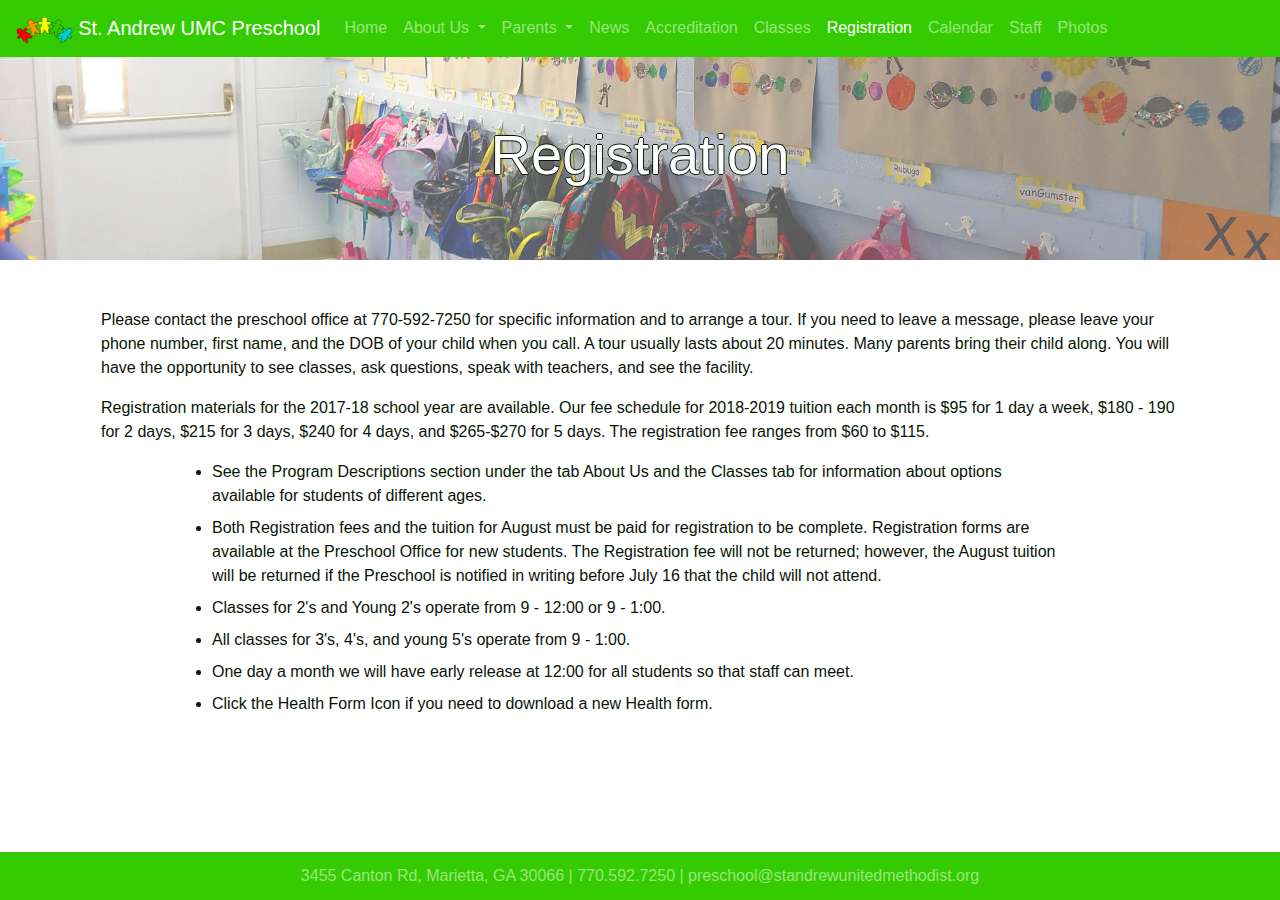
<file: pages/registration.html>
<!DOCTYPE html>
<html lang="en">

<head>
    <meta charset="utf-8">
    <link rel="shortcut icon" href="../assets/images/logosolid.png">
    <meta name="viewport" content="width=device-width, initial-scale=1, shrink-to-fit=no">
    <link rel="stylesheet" href="https://stackpath.bootstrapcdn.com/bootstrap/4.3.1/css/bootstrap.min.css" integrity="sha384-ggOyR0iXCbMQv3Xipma34MD+dH/1fQ784/j6cY/iJTQUOhcWr7x9JvoRxT2MZw1T"
        crossorigin="anonymous">
    <link rel="stylesheet" href="../assets/styles/style.css">
    <title>St. Andrew UMC Preschool</title>
</head>

<body>
    <div class="cushion">
        <nav class="navbar navbar-expand-lg navbar-dark my-nav">
            <a class="navbar-brand my-brand" href="../index.html">
                <img class="nav-logo" src="../assets/images/logosolid.png">
                St. Andrew UMC Preschool</a>
            <button class="navbar-toggler" type="button" data-toggle="collapse" data-target="#navbarSupportedContent"
                aria-controls="navbarSupportedContent" aria-expanded="false" aria-label="Toggle navigation">
                <span class="navbar-toggler-icon"></span>
            </button>

            <div class="collapse navbar-collapse" id="navbarSupportedContent">
                <ul class="navbar-nav mr-auto">
                    <li class="nav-item">
                        <a class="nav-link my-nav-link" href="../index.html">Home <span class="sr-only">(current)</span></a>
                    </li>
                    <li class="nav-item dropdown">
                        <a class="nav-link my-nav-link dropdown-toggle" href="#" id="navbarDropdown" role="button"
                            data-toggle="dropdown" aria-haspopup="true" aria-expanded="false">
                            About Us
                        </a>
                        <div class="dropdown-menu" aria-labelledby="navbarDropdown">
                            <a class="dropdown-item" href="./aboutus.html">About Us</a>

                            <a class="dropdown-item" href="./contact.html">Contact Us</a>
                        </div>
                    </li>
                    <li class="nav-item dropdown">
                        <a class="nav-link my-nav-link dropdown-toggle" href="#" id="navbarDropdown" role="button"
                            data-toggle="dropdown" aria-haspopup="true" aria-expanded="false">
                            Parents
                        </a>
                        <div class="dropdown-menu" aria-labelledby="navbarDropdown">
                            <a class="dropdown-item" href="./parents.html">Our Parents</a>

                            <a class="dropdown-item" href="./handbook.html">Parent Handbook</a>
                        </div>
                    </li>
                    <li class="nav-item">
                        <a class="nav-link my-nav-link" href="./news.html">News</a>
                    </li>
                    <li class="nav-item">
                        <a class="nav-link my-nav-link" href="./accreditation.html">Accreditation</a>
                    </li>
                    <li class="nav-item">
                        <a class="nav-link my-nav-link" href="./classes.html">Classes</a>
                    </li>
                    <li class="nav-item active">
                        <a class="nav-link my-nav-link" href="./registration.html">Registration</a>
                    </li>
                    <li class="nav-item">
                        <a class="nav-link my-nav-link" href="./calendar.html">Calendar</a>
                    </li>
                    <li class="nav-item">
                        <a class="nav-link my-nav-link" href="./staff.html">Staff</a>
                    </li>
                    <li class="nav-item">
                        <a class="nav-link my-nav-link" href="./photos.html">Photos</a>
                    </li>
                </ul>
            </div>
        </nav>
        <main role="main" class="flex-shrink-0">
            <div class="jumbotron jumbotron-fluid registration-head">
                <div class="container">
                    <h1 class="page-title">Registration</h1>
                </div>
            </div>
            <div class="container content">
                <ul>
                    <li class="wordy-list">Please contact the preschool office at 770-592-7250 for specific information
                        and
                        to arrange a tour. If you need to leave a message, please leave your phone number, first name,
                        and
                        the DOB of your child when you call. A tour usually lasts about 20 minutes. Many parents bring
                        their child along. You will have the opportunity to see classes, ask questions, speak with
                        teachers, and see the facility.</li>
                    <li class="wordy-list">Registration materials for the 2017-18 school year are available. Our fee
                        schedule for 2018-2019 tuition each month is $95 for 1 day a week, $180 - 190 for 2 days, $215
                        for
                        3 days, $240 for 4 days, and $265-$270 for 5 days. The registration fee ranges from $60 to
                        $115.</li>
                </ul>
                <div class="sub-list-box">
                    <ul>
                        <li class="sub-list">See the Program Descriptions section under the tab About Us and the
                            Classes
                            tab
                            for information about options available for students of different ages.</li>
                        <li class="sub-list">Both Registration fees and the tuition for August must be paid for
                            registration to
                            be complete. Registration forms are available at the Preschool Office for new students. The
                            Registration fee will not be returned; however, the August tuition will be returned if the
                            Preschool is notified in writing before July 16 that the child will not attend.</li>
                        <li class="sub-list">Classes for 2's and Young 2's operate from 9 - 12:00 or 9 - 1:00.</li>
                        <li class="sub-list">All classes for 3's, 4's, and young 5's operate from 9 - 1:00.</li>
                        <li class="sub-list">One day a month we will have early release at 12:00 for all students so
                            that
                            staff
                            can meet. </li>
                        <li class="sub-list">Click the Health Form Icon if you need to download a new Health form.</li>
                    </ul>
                </div>
                <div class="spacer"></div>
            </div>
        </main>
    </div>
    <footer class="footer">
        <div class="footer-content">3455 Canton Rd, Marietta, GA 30066 | 770.592.7250 |
            preschool@standrewunitedmethodist.org</div>
    </footer>
    <script src="https://code.jquery.com/jquery-3.3.1.slim.min.js" integrity="sha384-q8i/X+965DzO0rT7abK41JStQIAqVgRVzpbzo5smXKp4YfRvH+8abtTE1Pi6jizo"
        crossorigin="anonymous"></script>
    <script src="https://cdnjs.cloudflare.com/ajax/libs/popper.js/1.14.7/umd/popper.min.js" integrity="sha384-UO2eT0CpHqdSJQ6hJty5KVphtPhzWj9WO1clHTMGa3JDZwrnQq4sF86dIHNDz0W1"
        crossorigin="anonymous"></script>
    <script src="https://stackpath.bootstrapcdn.com/bootstrap/4.3.1/js/bootstrap.min.js" integrity="sha384-JjSmVgyd0p3pXB1rRibZUAYoIIy6OrQ6VrjIEaFf/nJGzIxFDsf4x0xIM+B07jRM"
        crossorigin="anonymous"></script>
    <script src="../assets/javascript/logic.js"></script>
</body>

</html>
</file>
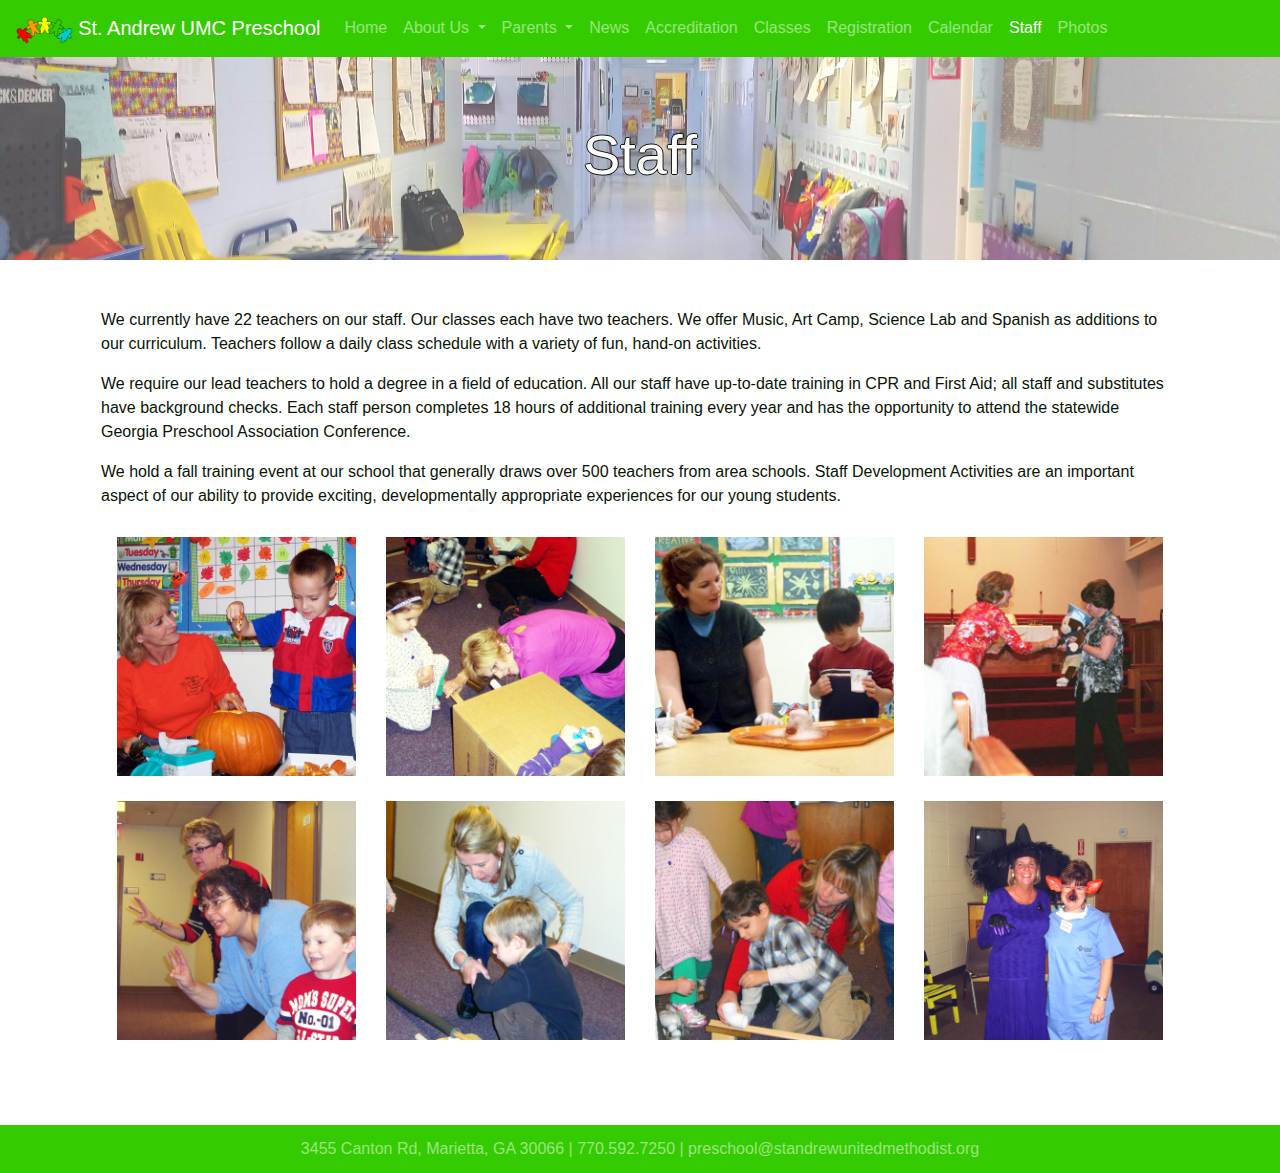
<file: pages/staff.html>
<!DOCTYPE html>
<html lang="en">

<head>
    <meta charset="utf-8">
    <link rel="shortcut icon" href="../assets/images/logosolid.png">
    <meta name="viewport" content="width=device-width, initial-scale=1, shrink-to-fit=no">
    <link rel="stylesheet" href="https://stackpath.bootstrapcdn.com/bootstrap/4.3.1/css/bootstrap.min.css" integrity="sha384-ggOyR0iXCbMQv3Xipma34MD+dH/1fQ784/j6cY/iJTQUOhcWr7x9JvoRxT2MZw1T"
        crossorigin="anonymous">
    <link rel="stylesheet" href="../assets/styles/style.css">
    <title>St. Andrew UMC Preschool</title>
</head>

<body>
    <div class="cushion">
        <nav class="navbar navbar-expand-lg navbar-dark my-nav">
            <a class="navbar-brand my-brand" href="../index.html">
                <img class="nav-logo" src="../assets/images/logosolid.png">
                St. Andrew UMC Preschool</a>
            <button class="navbar-toggler" type="button" data-toggle="collapse" data-target="#navbarSupportedContent"
                aria-controls="navbarSupportedContent" aria-expanded="false" aria-label="Toggle navigation">
                <span class="navbar-toggler-icon"></span>
            </button>

            <div class="collapse navbar-collapse" id="navbarSupportedContent">
                <ul class="navbar-nav mr-auto">
                    <li class="nav-item">
                        <a class="nav-link my-nav-link" href="../index.html">Home <span class="sr-only">(current)</span></a>
                    </li>
                    <li class="nav-item dropdown">
                        <a class="nav-link my-nav-link dropdown-toggle" href="#" id="navbarDropdown" role="button"
                            data-toggle="dropdown" aria-haspopup="true" aria-expanded="false">
                            About Us
                        </a>
                        <div class="dropdown-menu" aria-labelledby="navbarDropdown">
                            <a class="dropdown-item" href="./aboutus.html">About Us</a>

                            <a class="dropdown-item" href="./contact.html">Contact Us</a>
                        </div>
                    </li>
                    <li class="nav-item dropdown">
                        <a class="nav-link my-nav-link dropdown-toggle" href="#" id="navbarDropdown" role="button"
                            data-toggle="dropdown" aria-haspopup="true" aria-expanded="false">
                            Parents
                        </a>
                        <div class="dropdown-menu" aria-labelledby="navbarDropdown">
                            <a class="dropdown-item" href="./parents.html">Our Parents</a>

                            <a class="dropdown-item" href="./handbook.html">Parent Handbook</a>
                        </div>
                    </li>
                    <li class="nav-item">
                        <a class="nav-link my-nav-link" href="./news.html">News</a>
                    </li>
                    <li class="nav-item">
                        <a class="nav-link my-nav-link" href="./accreditation.html">Accreditation</a>
                    </li>
                    <li class="nav-item">
                        <a class="nav-link my-nav-link" href="./classes.html">Classes</a>
                    </li>
                    <li class="nav-item">
                        <a class="nav-link my-nav-link" href="./registration.html">Registration</a>
                    </li>
                    <li class="nav-item">
                        <a class="nav-link my-nav-link" href="./calendar.html">Calendar</a>
                    </li>
                    <li class="nav-item active">
                        <a class="nav-link my-nav-link" href="./staff.html">Staff</a>
                    </li>
                    <li class="nav-item">
                        <a class="nav-link my-nav-link" href="./photos.html">Photos</a>
                    </li>
                </ul>
            </div>
        </nav>
        <main role="main" class="flex-shrink-0">
            <div class="jumbotron jumbotron-fluid staff-head">
                <div class="container">
                    <h1 class="page-title">Staff</h1>
                </div>
            </div>
            <div class="container content">
                <ul>
                    <li class="wordy-list">We currently have 22 teachers on our staff. Our classes each have two
                        teachers.
                        We offer Music, Art Camp, Science Lab and Spanish as additions to our curriculum. Teachers
                        follow a
                        daily class schedule with a variety of fun, hand-on activities. </li>
                    <li class="wordy-list">We require our lead teachers to hold a degree in a field of education. All
                        our
                        staff have up-to-date training in CPR and First Aid; all staff and substitutes have background
                        checks. Each staff person completes 18 hours of additional training every year and has the
                        opportunity to attend the statewide Georgia Preschool Association Conference.</li>
                    <li class="wordy-list">We hold a fall training event at our school that generally draws over 500
                        teachers from area schools. Staff Development Activities are an important aspect of our ability
                        to
                        provide exciting, developmentally appropriate experiences for our young students.</li>
                </ul>
                <div class="picture-box">
                    <div class="row">
                        <div class="col-lg-3 col-sm-6 text-center"><img class="staff-pic" src="../assets/images/photos/square/carvingsq.jpg"></div>
                        <div class="col-lg-3 col-sm-6 text-center"><img class="staff-pic" src="../assets/images/photos/square/boxsq.jpg"></div>
                        <div class="col-lg-3 col-sm-6 text-center"><img class="staff-pic" src="../assets/images/photos/square/sciencesq.jpg"></div>
                        <div class="col-lg-3 col-sm-6 text-center"><img class="staff-pic" src="../assets/images/photos/square/georgesq.jpg"></div>
                    </div>
                    <div class="row">
                        <div class="col-lg-3 col-sm-6 text-center"><img class="staff-pic" src="../assets/images/photos/square/countsq.jpg"></div>
                        <div class="col-lg-3 col-sm-6 text-center"><img class="staff-pic" src="../assets/images/photos/square/relationshipssq.jpg"></div>
                        <div class="col-lg-3 col-sm-6 text-center"><img class="staff-pic" src="../assets/images/photos/square/experimentsq.jpg"></div>
                        <div class="col-lg-3 col-sm-6 text-center"><img class="staff-pic" src="../assets/images/photos/square/halloweensq.jpg"></div>
                    </div>
                </div>
                <div class="spacer"></div>
            </div>
        </main>
    </div>
    <footer class="footer">
        <div class="footer-content">3455 Canton Rd, Marietta, GA 30066 | 770.592.7250 |
            preschool@standrewunitedmethodist.org</div>
    </footer>
    <script src="https://code.jquery.com/jquery-3.3.1.slim.min.js" integrity="sha384-q8i/X+965DzO0rT7abK41JStQIAqVgRVzpbzo5smXKp4YfRvH+8abtTE1Pi6jizo"
        crossorigin="anonymous"></script>
    <script src="https://cdnjs.cloudflare.com/ajax/libs/popper.js/1.14.7/umd/popper.min.js" integrity="sha384-UO2eT0CpHqdSJQ6hJty5KVphtPhzWj9WO1clHTMGa3JDZwrnQq4sF86dIHNDz0W1"
        crossorigin="anonymous"></script>
    <script src="https://stackpath.bootstrapcdn.com/bootstrap/4.3.1/js/bootstrap.min.js" integrity="sha384-JjSmVgyd0p3pXB1rRibZUAYoIIy6OrQ6VrjIEaFf/nJGzIxFDsf4x0xIM+B07jRM"
        crossorigin="anonymous"></script>
    <script src="../assets/javascript/logic.js"></script>
</body>

</html>
</file>
<file: assets/styles/style.css>
body {
    color: #091505;
    height: 100%;
}

html {
    height: 100%;
}

ul {
    padding: 0 1rem;
}

li {
    text-align: left;
}

h5 {
    color: #34cc00;
    font-weight: bold;
}

.content {
    background-color: white;
    margin: .5rem auto 0 auto;
    overflow: auto;
    padding-bottom: 5rem;
}

.my-nav {
    background-color: #34cc00;
}

.nav-logo {
    height: 1.75rem;
}

.cushion {
    min-height: 100%;
}

.footer {
    position: relative;
    height: 3rem;
    background-color: #34cc00;
    margin-top: -3rem;
    clear: both;
}

.footer-content {
    color: rgba(255,255,255,.5);
    padding-top: 0.75rem;
    text-align: center;
}

.wordy-list {
    list-style-type: none;
    margin-top: 1rem;
    line-height: 1.5;
}

#home-title {
    color: white;
    width: 100%;
    font-size: 350%;
    text-shadow: -1px 0 #091505, 0 1px #091505, 1px 0 #091505, 0 -1px #091505;
    font-weight: bold;
    text-align: center;
    line-height: .8;
    margin-top: 4rem;
}
#home-banner-content {
    position: relative;
    width: 100%;
}

.home-divider {
    border-color: white;
    width: 75%;
}

#home-banner-logo {
    width: 80%;
}

#banner-text-box {
    width: 100%;
    position: absolute;
    top: 50%;
    left: 50%;
    transform: translate(-50%, -50%);
}

#banner-box {
    margin: 0 auto;
    text-align: center;
}

#subline {
    text-align: center;
    padding: 0 2.25rem;
    font-size: 1.5rem;
}

#slogan {
    width: 70%;
    text-align: center;
    font-weight: 400;
    font-size: 1.5rem;
    text-align: center;
    margin: .5rem auto 1rem auto;
    color: white;
    line-height: .8;
}

#home-head {
    padding: 1rem;
    background-color: white;
    background-image: url("../images/photos/playgroundlight.jpg");
    background-size: cover;
    background-position: center;
    background-repeat: no-repeat;
    margin-bottom: 1rem;
}

#home-contact-bottom {
    display: none;
}

a.blog-blurb {
    color: #091505;
}

.blog-blurb-content {
    margin-top: .2rem;
}

#home-news {
    list-style: none;
    padding: 0;
}

#home-chapel {
    width: 100%;
    margin: 1rem auto;
    padding: 0 2.25rem;
}

.right-half {
    padding: 0 3rem;
}

.affiliation {
    height: 7rem;
    margin: 0 auto 1rem auto;
}

.affiliation-box {
    margin-top: 1rem;
}

* {box-sizing:border-box}

/* Slideshow container */
.slideshow-container {
  max-width: 1000px;
  position: relative;
  margin: auto;
}

/* Hide the images by default */
.mySlides {
  display: none;
}

/* Next & previous buttons */
.prev, .next {
  cursor: pointer;
  position: absolute;
  top: 50%;
  width: auto;
  margin-top: -22px;
  padding: 16px;
  color: white !important;
  font-weight: bold;
  font-size: 18px;
  transition: 0.6s ease;
  border-radius: 0 3px 3px 0;
  user-select: none;
}

/* Position the "next button" to the right */
.next {
  right: 0;
  border-radius: 3px 0 0 3px;
}

/* On hover, add a black background color with a little bit see-through */
.prev:hover, .next:hover {
  background-color: rgba(0,0,0,0.8);
}

/* Caption text */
.text {
  color: #f2f2f2;
  font-size: 15px;
  padding: 8px 12px;
  position: absolute;
  bottom: 8px;
  width: 100%;
  text-align: center;
}

/* Number text (1/3 etc) */
.numbertext {
  color: #f2f2f2;
  font-size: 12px;
  padding: 8px 12px;
  position: absolute;
  top: 0;
}

/* The dots/bullets/indicators */
.dot {
  cursor: pointer;
  height: 15px;
  width: 15px;
  margin: 0 2px;
  background-color: #b2e1a1;
  border-radius: 50%;
  display: inline-block;
  transition: background-color 0.6s ease;
}

.active-slide, .dot:hover {
  background-color: #34cc00;
}

/* Fading animation */
.my-fade {
  -webkit-animation-name: fade;
  -webkit-animation-duration: 1.5s;
  animation-name: fade;
  animation-duration: 1.5s;
}

@-webkit-keyframes fade {
  from {opacity: .4} 
  to {opacity: 1}
}

@keyframes fade {
  from {opacity: .4} 
  to {opacity: 1}
}
.class-head {
    background-image: url("../images/photos/classhead.jpg");
    background-size: cover;
    background-position: center;
    background-repeat: no-repeat;
}

.registration-head {
    background-image: url("../images/photos/registration.jpg");
    background-size: cover;
    background-position: center;
    background-repeat: no-repeat;
}

.parents-head {
    background-image: url("../images/photos/parentshead.jpg");
    background-size: cover;
    background-position: center;
    background-repeat: no-repeat;
}

.accreditation-head {
    background-image: url("../images/photos/accreditationhead.jpg");
    background-size: cover;
    background-position: center;
    background-repeat: no-repeat;
}

.about-head {
    background-image: url("../images/photos/buildinglight.jpg");
    background-size: cover;
    background-position: center;
    background-repeat: no-repeat;
}

.staff-head {
    background-image: url("../images/photos/staffhead.jpg");
    background-size: cover;
    background-position: center;
    background-repeat: no-repeat;
}

.news-head {
    background-image: url("../images/photos/newshead.jpg");
    background-size: cover;
    background-position: center;
    background-repeat: no-repeat;
}

.contact-head {
    background-image: url("../images/photos/contacthead.jpg");
    background-size: cover;
    background-position: center;
    background-repeat: no-repeat;
}

.handbook-head {
    background-image: url("../images/photos/handbook-head.jpg");
    background-size: cover;
    background-position: center;
    background-repeat: no-repeat;
}

.class-card {
    margin-bottom: 1rem;
}

.page-title {
    font-size: 350%;
    text-align: center;
    color: white;
    text-shadow: -1px 0 #091505, 0 1px #091505, 1px 0 #091505, 0 -1px #091505;
}

.sub-list-box {
    width: 80%;
    margin: 1rem auto;
}

.sub-list {
    margin-bottom: .5rem;
}

.spacer {
    padding: 1rem;
}

.staff-pic {
    width: 100%;
    padding: .8rem 0;
}

.picture-box {
    margin: .5rem 2rem;
}

.contact {
    text-align: center;
    margin: .25rem;
    font-weight: bold;
}

.features {
    font-weight: bold;
    font-size: 1.25rem;
    color: #34cc00;
}

#naeyc-logo {
    width: 15rem;
}

.full-margin {
    padding: 0 2rem;
}

.about-card {
    width: 75%;
    margin: .5rem auto;
}

.about-card-header {
    background-color: #ebf9e6;
    color: #1c3e11;
    font-weight: bold;
    font-size: 1.15rem;
}

.about-section {
    margin: 0 0 3rem 0;
}

.blog {
    width: 75%;
    margin: 0 auto 1rem auto;
}

.blog-body{
    padding: 1rem;
}

.blog-title {
    font-weight: bold;
    font-size: 1.25rem;
}

.blog-author {
    display: inline;
    margin-right: .5rem;
    color: #546e4b;
}

.blog-date {
    display: inline;
    color: #546e4b;
}

.blog-content {
    margin-top: 1rem;
}

/* Add this for tablet size */

/* .my-brand {
    width: 10%;
} */

@media screen and (max-width: 417px) {

    .my-brand {
        font-size: 1rem;
    }
}

@media screen and (max-width: 768px) {

    #home-title {
        font-size: 200%;
    }

    #slogan {
        font-size: 1rem;
    }

    .home-divider {
        display: none;
    }

    #home-contact-top {
        display: none;
    }

    #home-contact-bottom {
        display: block;
    }

    .footer-content {
        font-size: .9rem;
    }

    .footer {
        height: 4.5rem;
        margin-top: -4.5rem;
    }

    .content {
        padding-bottom: 6.5;
    }
  }

  @media screen and (max-width: 1115px) and (min-width: 992px) {

    .my-nav-link {
        padding-left: .2rem!important;
        padding-right: .2rem!important;
        font-size: .95rem!important;
    }
  }
</file>
